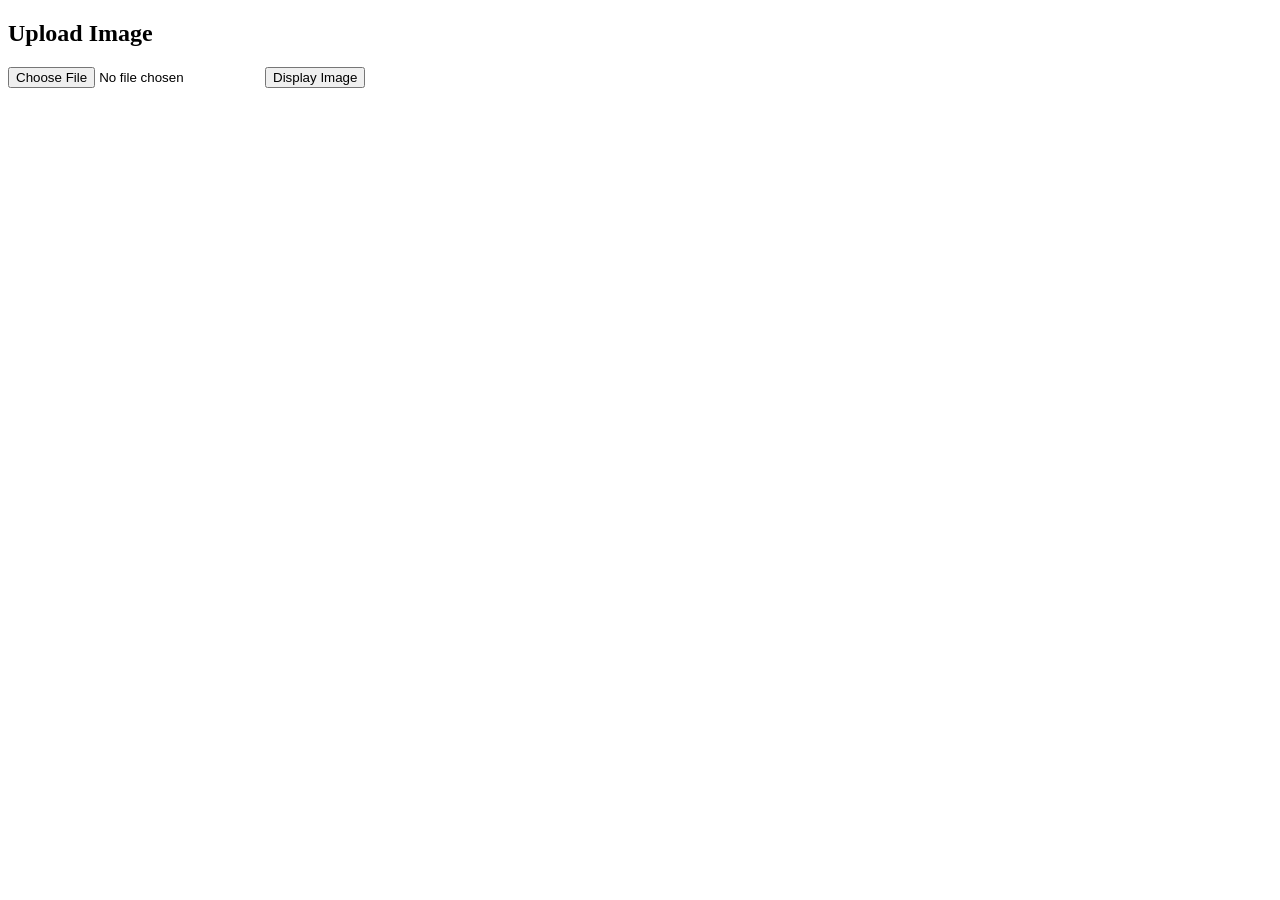
<file: Found It! Website/Experiment/index.html>
<!DOCTYPE html>
<html lang="en">
<head>
<meta charset="UTF-8">
<meta name="viewport" content="width=device-width, initial-scale=1.0">
<title>Image Upload</title>
</head>
<body>
<h2>Upload Image</h2>
<form id="imageForm">
    <input type="file" id="imageInput" accept="image/*">
    <button type="button" onclick="displayImage()">Display Image</button>
</form>
<div id="imageContainer"></div>

<script>
function displayImage() {
    const fileInput = document.getElementById('imageInput');
    const file = fileInput.files[0];
    
    if (file) {
        const reader = new FileReader();
        reader.onload = function(event) {
            const imgElement = document.createElement('img');
            imgElement.src = event.target.result;
            imgElement.style.maxWidth = '100%';
            document.getElementById('imageContainer').innerHTML = '';
            document.getElementById('imageContainer').appendChild(imgElement);
        };
        reader.readAsDataURL(file);
    } else {
        alert('Please select an image.');
    }
}
</script>
</body>
</html>
</file>
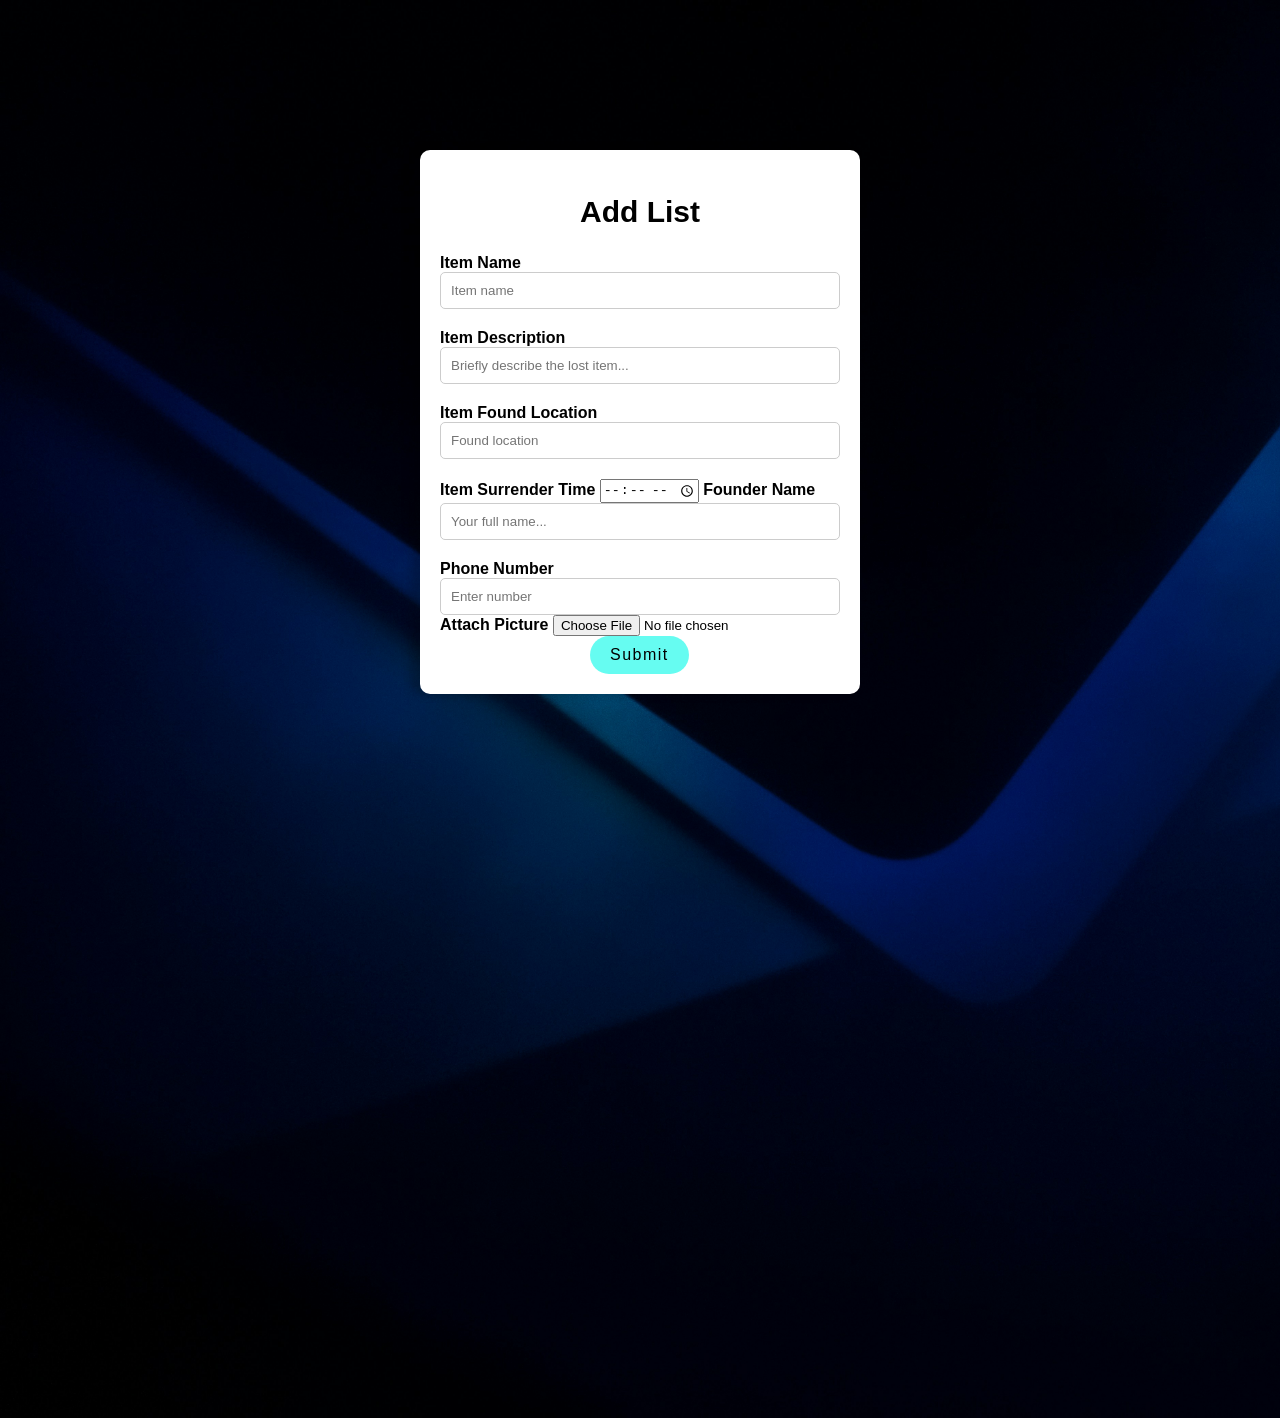
<file: Found It! Website/Experiment/Addlist.html>
<!DOCTYPE html>
<html lang="en">
<head>
  <meta charset="UTF-8">
  <meta name="viewport" content="width=device-width, initial-scale=1.0">
  <title>Add-Listing</title>
  <link rel="stylesheet" href="../CSS/AddList.css">
</head>
<body>
  <div class="Add-list-form">
    <h2>Add List</h2>
    <form action="listings.html" method="GET" enctype="multipart/form-data">
      <label for="name">Item Name</label>
      <input type="text" id="name" name="name" placeholder="Item name" required>

      <label for="item">Item Description</label>
      <input class="description-div" type="text" id="item" name="item" placeholder="Briefly describe the lost item..." required>
      
      <label for="location">Item Found Location</label>
      <input type="text" id="location" name="location" placeholder="Found location" required>
      
      <label for="time">Item Surrender Time</label>
      <input type="time" id="time" name="time" required>

      <label for="founder">Founder Name</label>
      <input type="text" id="founder" name="founder" placeholder="Your full name..." required>
     
      <label for="tel">Phone Number</label>
      <input type="tel" name="tel" id="tel" placeholder="Enter number" required>

      <label for="image">Attach Picture</label>
      <input type="file" id="image" name="image" accept="image/*"> 

      <input type="submit" value="Submit" id="submit-button">
    </form>
  </div>
</body>
</html>
</file>
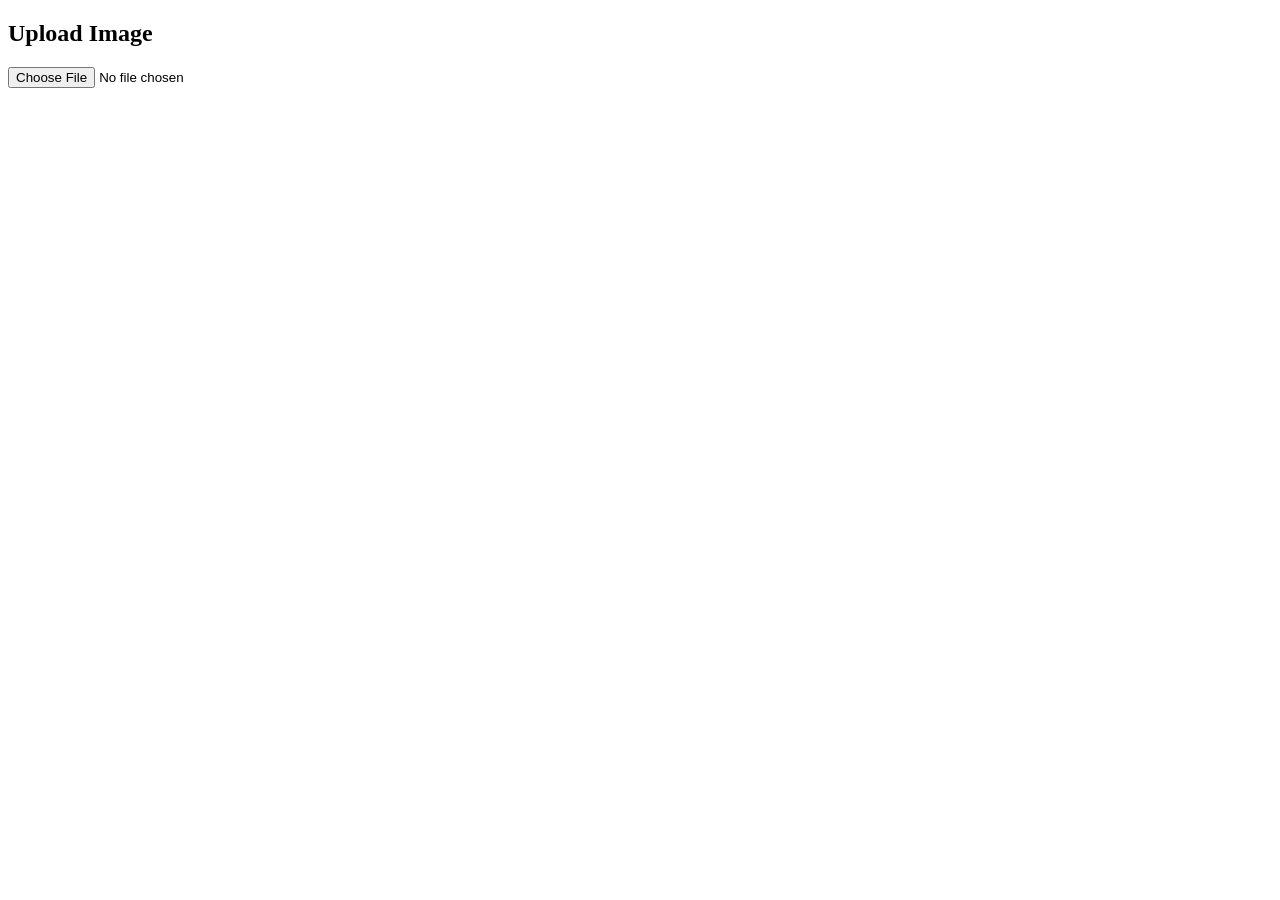
<file: Found It! Website/Experiment/new.html>
<!DOCTYPE html>
<html lang="en">
<head>
<meta charset="UTF-8">
<meta name="viewport" content="width=device-width, initial-scale=1.0">
<title>Image Upload</title>
</head>
<body>
<h2>Upload Image</h2>
<form id="imageForm">
    <input type="file" id="imageInput" accept="image/*">
</form>
<div id="imageContainer"></div>

<script>
document.getElementById('imageInput').addEventListener('change', function() {
    const fileInput = document.getElementById('imageInput');
    const file = fileInput.files[0];
    
    if (file) {
        const reader = new FileReader();
        reader.onload = function(event) {
            const imgElement = document.createElement('img');
            imgElement.src = event.target.result;
            imgElement.style.maxWidth = '100%';
            document.getElementById('imageContainer').innerHTML = '';
            document.getElementById('imageContainer').appendChild(imgElement);
        };
        reader.readAsDataURL(file);
    } else {
        alert('Please select an image.');
    }
});
</script>
</body>
</html>
</file>
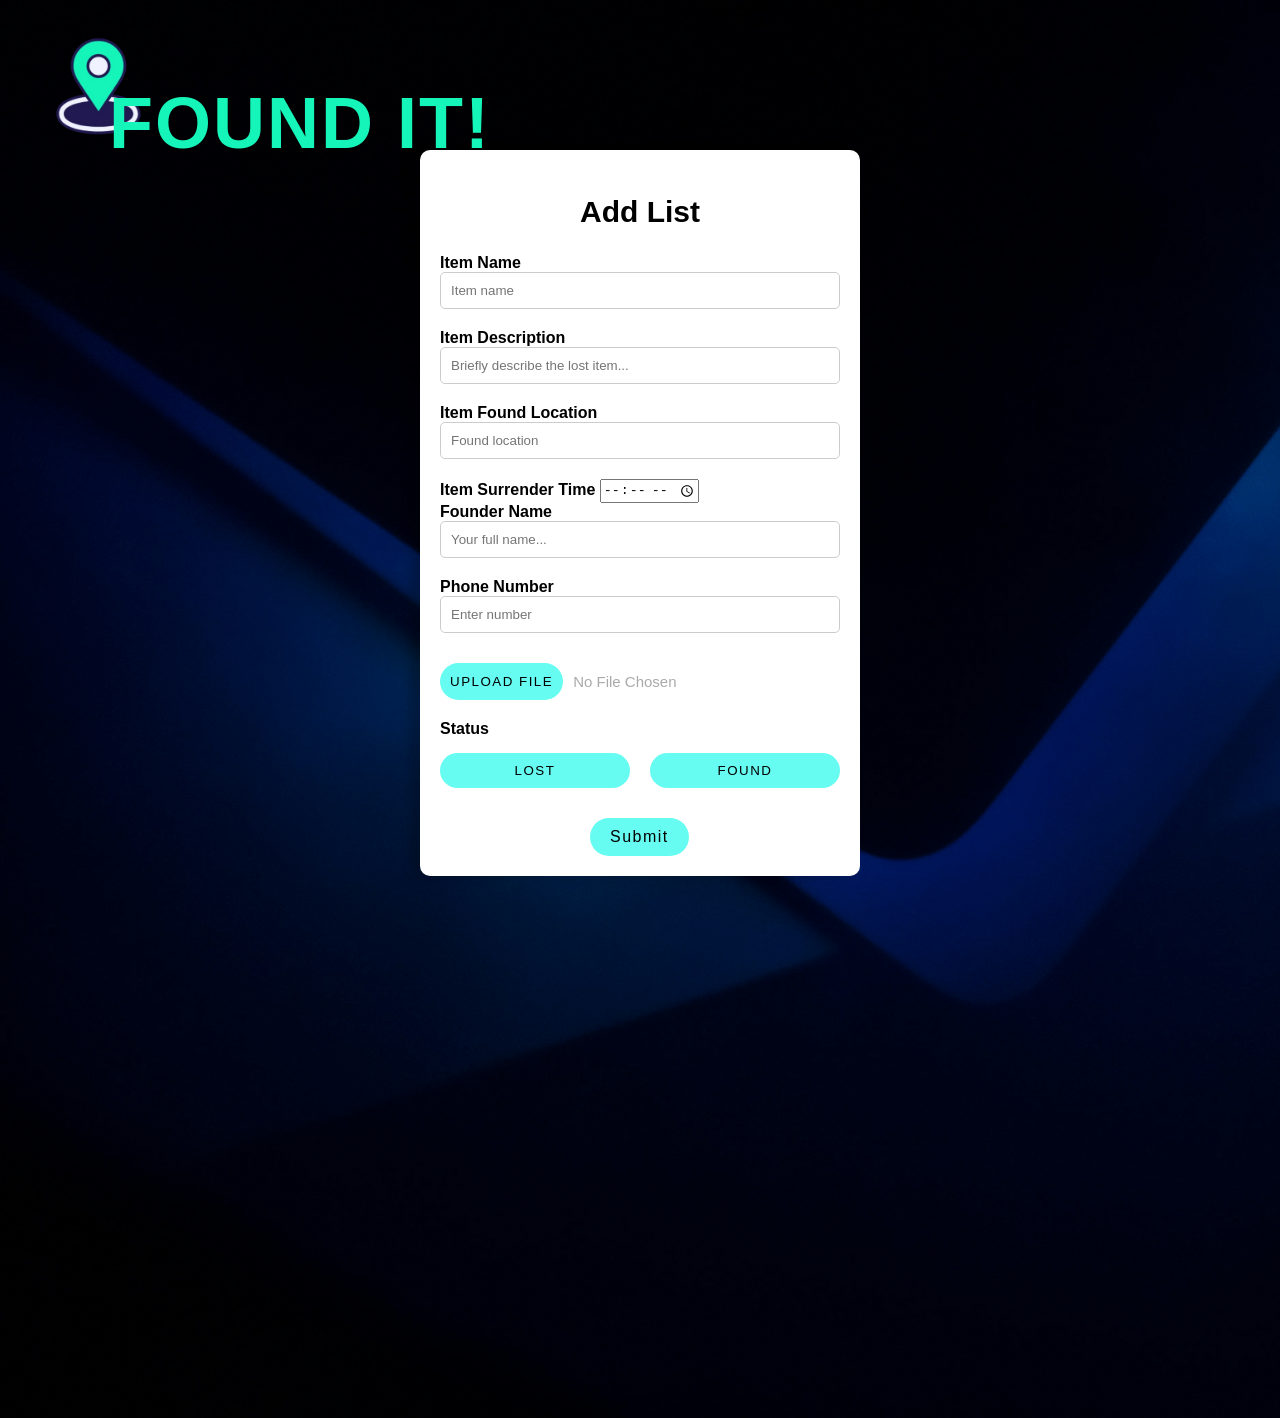
<file: Found It! Website/HTML/AddList.html>
<!DOCTYPE html>
<html lang="en">
<head>
  <meta charset="UTF-8">
  <meta name="viewport" content="width=device-width, initial-scale=1.0">
  <title>Add-Listing</title>
  <link rel="stylesheet" href="../CSS/AddList.css">
  <link rel="icon" href="../Images/Found It! Logo.png" type="image/x-icon">
  <link href="https://api.fontshare.com/v2/css?f[]=tanker@400&display=swap" rel="stylesheet">
  <link href="https://api.fontshare.com/v2/css?f[]=general-sans@600&display=swap" rel="stylesheet">
  <link href="https://api.fontshare.com/v2/css?f[]=satoshi@300&display=swap" rel="stylesheet">
</head>
<body>
  <div class="logo">
    <a href="../HTML/Homepage.html"><img src="../Images/Found It! Logo - Reimagined.png"></a>
    <h1>FOUND IT!</h1>
  </div>

  <div class="Add-list-form">
    <h2>Add List</h2>
    <form action="#">

      <label for="name">Item Name</label>
      <input type="text" id="name" name="name" placeholder="Item name" required>

      <label for="item">Item Description</label>
      <input class="description-div" type="text" id="item" name="item" placeholder="Briefly describe the lost item..." required>
      
      <label for="text">Item Found Location</label>
      <input type="text" placeholder="Found location" required>
      
      <div class="email-div">
      <label for="appt" id="appt">Item Surrender Time</label>
      <input class="input-time" type="time" id="appt" name="appt" required />
      </div>

      <label for="name">Founder Name</label>
      <input type="text" id="name" name="name" placeholder="Your full name..." required>
     
      <div class="number-div">
      <label for="tel">Phone Number</label>
      <input type="tel" name="tel" id="tel" placeholder="Enter number" required>
      </div>
     
      <div class="picture-div">
        <input type="file" id="file" hidden="hidden">
        <button type="button" id="file-button">UPLOAD FILE</button>
        <span id="custom-text">No File Chosen</span>
        </div>


          <label for="button">Status</label>
          <div class="status">
          <button class="button-lost">LOST</button>
          <button class="button-found">FOUND</button>
        </div>

        <input type="submit" value="Submit" id="submit-button">
      
    </form>
  </div>

  <script type="text/javascript">
    const fileBtn = document.getElementById("file");
    const customBtn = document.getElementById("file-button");
    const customTxt = document.getElementById("custom-text");

    customBtn.addEventListener("click", function() {
      fileBtn.click();
    })

    fileBtn.addEventListener("change", function() {
      if (fileBtn.value) {
        customTxt.innerHTML = fileBtn.value.match(/[\/\\]([\w\d\s\.\-\(\)]+)$/)[1];
      }else {
        customTxt.innerHTML = "No file chosen";
      }
    })

  </script>

</body>
</html>
</file>
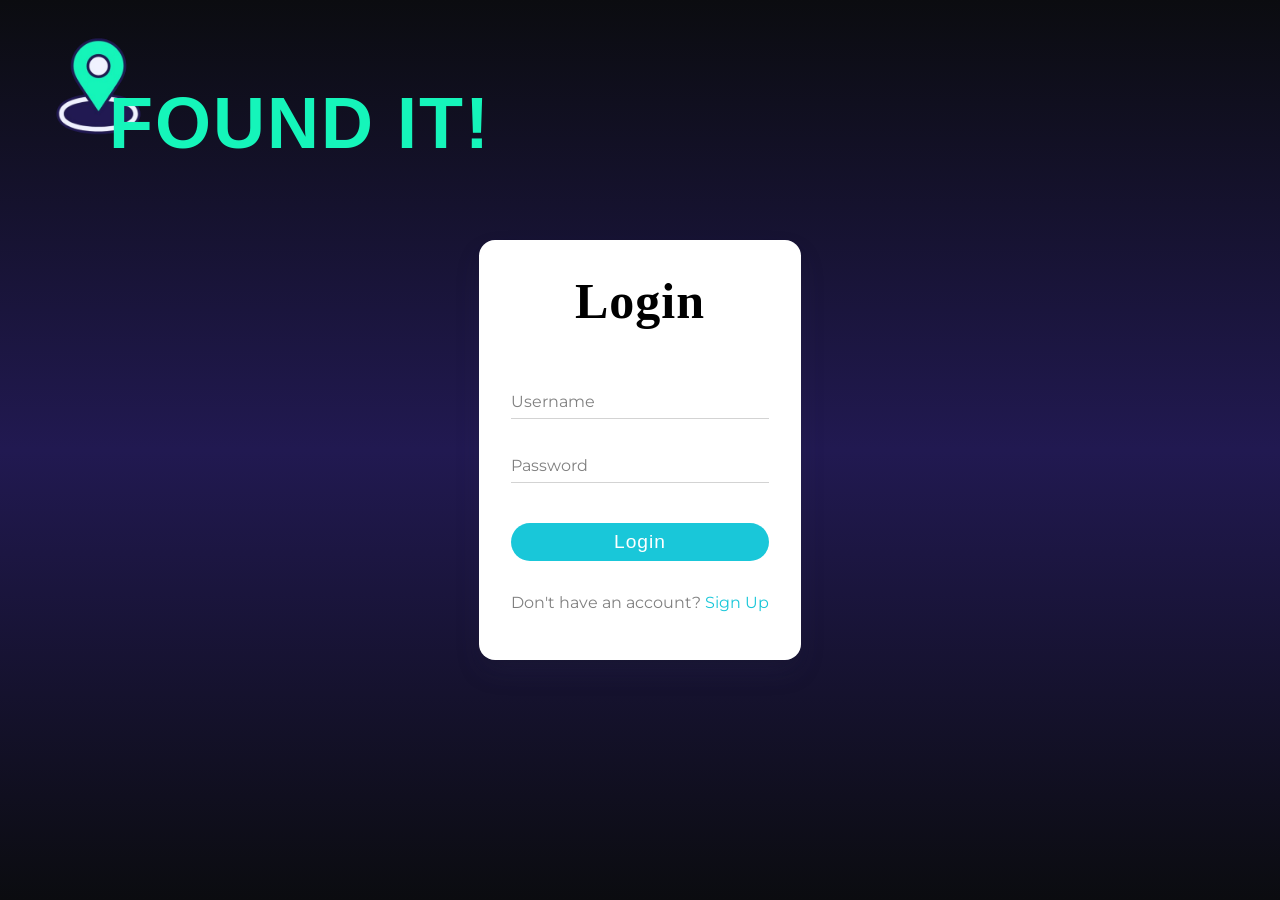
<file: Found It! Website/HTML/Login.html>
<!DOCTYPE html>
<html lang="en">

<head>
    <meta charset="UTF-8">
    <meta http-equiv="X-UA-Compatible" content="IE=edge">
    <meta name="viewport" content="width=device-width, initial-scale=1.0">
    <title>Login Page</title>
    <link rel="stylesheet" href="../CSS/Login.css">
    <link rel="icon" href="../Images/Found It! Logo.png" type="image/x-icon">
    <link href="https://api.fontshare.com/v2/css?f[]=tanker@400&display=swap" rel="stylesheet">
    <link href="https://api.fontshare.com/v2/css?f[]=erode@1&display=swap" rel="stylesheet">
    <link href="https://api.fontshare.com/v2/css?f[]=general-sans@600&display=swap" rel="stylesheet">
    <link href="https://api.fontshare.com/v2/css?f[]=satoshi@1&display=swap" rel="stylesheet">
  
  <script type="text/javascript">
    function preventBack(){
        window.history.forward()};
        setTimeout("preventBack()",0);
        window.onunload=function(){null;}
</script>

</head>

<body>
    <div class="logo">
        <a href="../HTML/Homepage.html"><img src="../Images/Found It! Logo - Reimagined.png"></a>
        <h2>FOUND IT!</h2>
      </div>

    <div class="login-container">
        <form action="../PHP/Login.php" method="POST">
            
            <h1>Login</h1>
            <div class="form-row">
                <input type="text" id="userInput" class="form-input" placeholder="Username" name="Username" required>
                <label for="userInput" class="form-label">Username</label>
            </div>

            <div class="form-row">
                <input type="password" id="passwordInput" class="form-input" placeholder="password" name="Password" required>
                <label for="passwordInput" class="form-label">Password</label>
            </div>

            
            <button type="submit" class="submit-botton">Login</button>
            
        </form>
        <p class="sign-up-text">Don't have an account? <a href="Register.html " target="_self"> Sign Up</a></p>
    </div>
</body>

</html>
</file>
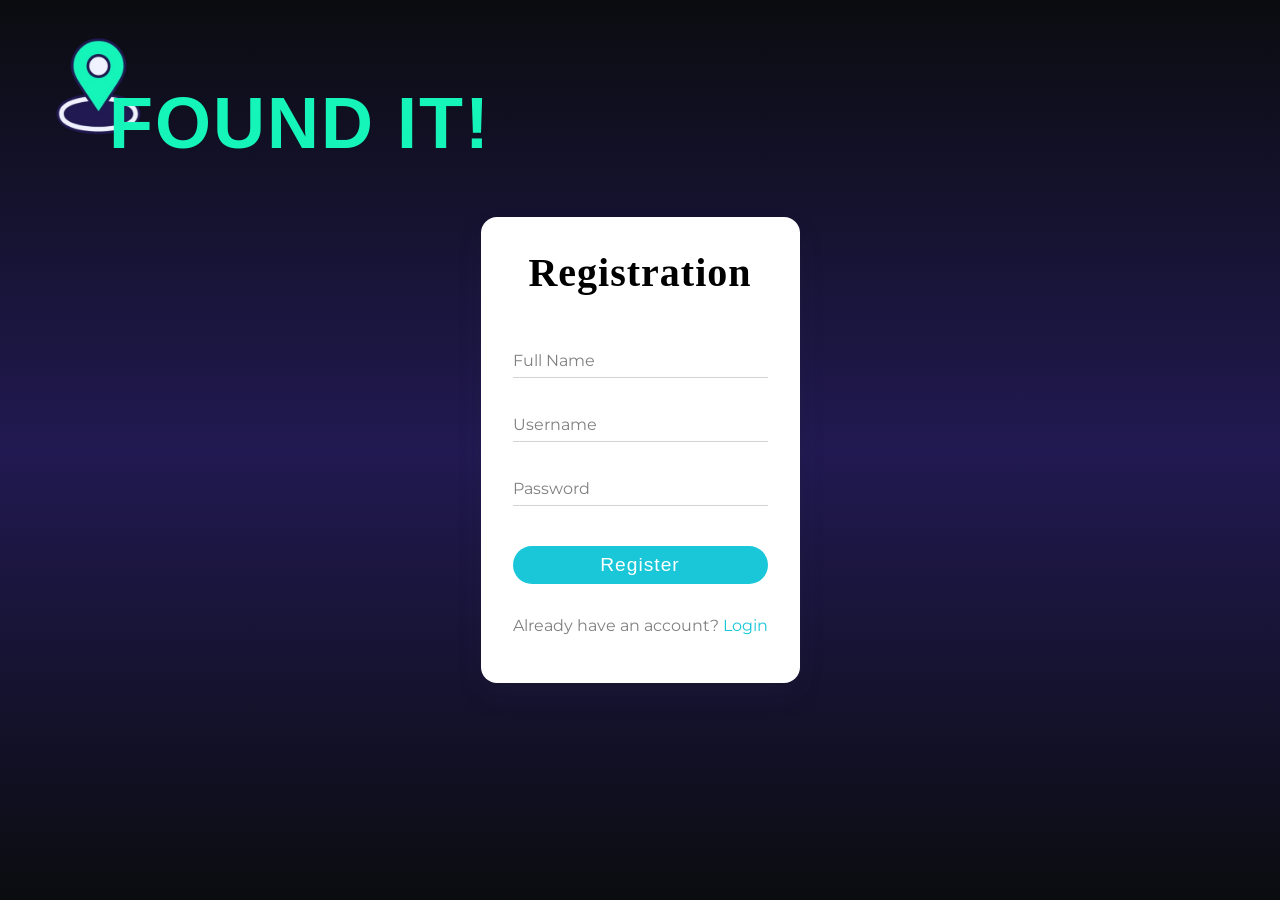
<file: Found It! Website/HTML/Register.html>
<!DOCTYPE html>
<html lang="en">
<head>
    <meta charset="UTF-8">
    <meta name="viewport" content="width=device-width, initial-scale=1.0">
    <link rel="stylesheet" href="../CSS/Register.css">
    <link rel="icon" href="../Images/Found It! Logo.png" type="image/x-icon">
    <link href="https://api.fontshare.com/v2/css?f[]=tanker@400&display=swap" rel="stylesheet">
    <link href="https://api.fontshare.com/v2/css?f[]=erode@1&display=swap" rel="stylesheet">
    <link href="https://api.fontshare.com/v2/css?f[]=general-sans@600&display=swap" rel="stylesheet">
  <link href="https://api.fontshare.com/v2/css?f[]=satoshi@1&display=swap" rel="stylesheet">
    <title>Register Page</title>
</head>
<body>
    <div class="logo">
        <a href="../HTML/Homepage.html"><img src="../Images/Found It! Logo - Reimagined.png"></a>
        <h2>FOUND IT!</h2>
      </div>
    <div class="register-container">
       
        <form action="../PHP/Connection.php" method="POST">

            <h1>Registration</h1>

            <div class="form-row">
                <input type="text" id="nameInput" class="form-input" placeholder="Fullname" name="Fullname" required>
                <label for="name-Input" class="form-label">Full Name</label>
            </div>

            <div class="form-row">
                <input type="text" id="userInput" class="form-input" placeholder="Username" name="Username" required>
                <label for="userInput" class="form-label">Username</label>
            </div>

            <div class="form-row">
                <input type="password" id="passwordInput" class="form-input" placeholder="Password" name="Password" required>
                <label for="passwordInput" class="form-label">Password</label>
            </div>
            
            <button type="submit" class="submit-botton">Register</button>
        
        </form>
        
        <p class="login-text">Already have an account? <a href="Login.html" target="_self">Login</a></p>
    
    </div>
</body>
</html>
</file>
<file: Found It! Website/CSS/AddList.css>
@import url('https://fonts.googleapis.com/css2?family=Montserrat&display=swap');

body {
  background-color: black;
  margin-top: 0;
  background-image: url(../Images/Dark\ Blue\ Triangle.jpg);
  background-size: cover;
  background-repeat: no-repeat;
  height: 140vh;
}

.logo {
  position: absolute;
  top: -1.06%;
  left: 1.1%; 
  z-index: 1000;
}
.logo img {
  margin-top: -8.5px;
  margin-left: -19px;
  width: 23vh; 
  height: 23vh; 
  display: block;
}

h1 {
  font-family: 'Tanker', sans-serif;
  color: #15F5BA;
  font-size: 8vh;
  letter-spacing: 2px;
  margin: -107px 0 0 95px;
}

.Add-list-form {
  font-family: 'General Sans', sans-serif;
  max-width: 400px;
  margin: 150px auto;
  background-color: white;
  padding: 20px;
  border-radius: 10px;
  box-shadow: -10px 0px 10px rgba(0, 0, 0, 0.2);
}

h2 {
  font-family: 'General Sans', sans-serif;
  text-align: center;
  color: black;
  font-size: 30px;
}

label {
  font-weight: bold;
  color: black;
}

#item {
  width: 100%;
}

input[type="text"] {
  width: 25%;
  padding: 10px;
  margin-bottom: 20px;
  border: 1px solid #ccc;
  border-radius: 4px;
  box-sizing: border-box;
}

input[type="submit"] {
  background-color: #66FCF1;
  color: black;
  padding: 10px 20px;
  border: none;
  border-radius: 2rem;
  cursor: pointer;
  font-size: 16px;
  margin-left: 150px;
  margin-top: 20px;
  letter-spacing: 1.5px;
  display: block;
}
input[type="submit"]:hover {
  background-color: #0ed8ee;
}

.number-div {
  margin-bottom: 20px;
}

.picture-div {
  display: flex;
  justify-content: left;
  width: 100%;
}

input[type="text"] {
  width: 100%;
  box-sizing: border-box;
  padding: 10px;
  border-radius: 5px;
  border: 1px solid #ccc;
}

input[type="email"] {
  width: 100%;
  box-sizing: border-box;
  padding: 10px;
  border-radius: 5px;
  border: 1px solid #ccc;
}

input[type="tel"] {
  width: 100%;
  box-sizing: border-box;
  padding: 10px;
  border-radius: 5px;
  border: 1px solid #ccc;
}

#file-button {
  font-family: 'General Sans', sans-serif;
  padding: 10px;
  color: black;
  background-color: #66FCF1;
  border: none;
  border-radius: 2rem;
  cursor: pointer;
  letter-spacing: 1.5px;
  margin-top: 10px;
  margin-bottom: 20px;
}

#file-button:hover{
  background-color: #0ed8ee;
}

#custom-text {
  margin-left: 10px;
  color: #aaa;
  display: flex;
  justify-content: center;
  align-items: center;
  font-size: 15px;
  margin-top: 20px;
  margin-bottom: 30px;
}

.status {
  display: flex;
  justify-content: space-between;
}

.button-lost {
  font-family: 'General Sans', sans-serif;
  padding: 10px;
  color: black;
  background-color: #66FCF1;
  border: none;
  border-radius: 2rem;
  cursor: pointer;
  letter-spacing: 1.5px;
  margin-top: 15px;
  margin-bottom: 30px;
  width: 190px;
}

.button-found {
  font-family: 'General Sans', sans-serif;
  padding: 10px;
  color: black;
  background-color: #66FCF1;
  border: none;
  border-radius: 2rem;
  cursor: pointer;
  letter-spacing: 1.5px;
  margin-top: 15px;
  margin-bottom: 30px;
  width: 190px;
}

.button-lost:hover {
  background-color:  #0ed8ee;
}

.button-lost:active {
  background-color: #f0e7e7;
}

.button-found:hover {
  background-color: #0ed8ee;
}

.button-found:active {
  background-color: #f0e7e7;
}

#submit-button {
  font-family: 'General Sans', sans-serif;
  margin-top: 0;
}

@media (max-width: 780px) {
  body {
    height: 100vh;
  }

  .Add-list-form {
    width: 200px;
  }

  input[type="submit"] {
    margin-left: 50px;
  }
}
</file>
<file: Found It! Website/CSS/Login.css>
@import url('https://fonts.googleapis.com/css2?family=Montserrat&display=swap');

html, body {
    height: 100%;
    margin: 0;
    padding: 0;
}

body {
    display: flex;
    justify-content: center;
    align-items: center;
    font-family: 'Montserrat', sans-serif;
    background-image: linear-gradient(#0B0C10, #211951,#0B0C10);
    background-size: 100%;
    background-repeat: no-repeat;
    background-size: cover;
    
}
.login-container {
    box-shadow: rgba(50, 50, 93, 0.25) 0px 13px 27px -5px, rgba(0, 0, 0, 0.3) 0px 8px 16px -8px;
    padding: 2rem;
    text-align: center;
    border-radius: 1rem;
    background: white;
}

h1{
    font-family: 'Erode', serif;
    font-size: 50px;
    letter-spacing: 1px;
    margin-top: 0;
}

.form-row {
    position: relative;
    margin-bottom: 0.5rem;
}

.form-input {
    box-sizing: border-box;
    padding:2rem 1rem 0.5rem 0.5rem;
    border: 0;
    border-bottom: 1px solid lightgrey;
    width: 100%;
}

.form-input::placeholder {
    color: transparent;
    display: none;
}

.form-input:focus {
    outline: none;
    border-bottom: 2px solid #19c7d9;
}

.form-label {
    position: absolute;
    color: gray;
    bottom: 0.5rem;
    left: 0;
    transition: opacity .1s ease-in-out, transform .1s ease-in-out;
}

.form-input:focus~.form-label, .form-input:not(:placeholder-shown)~.form-label {
    opacity: .65;
    transform: scale(.85) translateY(-1.3rem);
}

.submit-botton {
    font-family: 'Satoshi', sans-serif;
    letter-spacing: 1px;
    margin-top: 2rem;
    width: 100%;
    font-size: 1.2rem;
    border-radius: 2rem;
    padding: 0.5rem 2rem;
    background: #19c7d9;
    color: white;
    border: 0;
}

.submit-botton:hover {
    cursor: pointer;
    background: #0ed8ee;
    text-decoration: none;
}

.sign-up-text{
    color: gray;
    display: block;
    margin-top: 2rem;
}

.sign-up-text >a{
    text-decoration: none;
    color: #19c7d9;
}

.logo {
    position: absolute;
    top: -1.06%;
    left: 1.1%; 
    z-index: 1000;
}
.logo img {
    margin-top: -8.5px;
    margin-left: -19px;
    width: 23vh; 
    height: 23vh; 
    display: block;
}

h2 {
    font-family: 'Tanker', sans-serif;
    color: #15F5BA;
    font-size: 8vh;
    letter-spacing: 2px;
    margin: -107px 0 0 95px;
  }
</file>
<file: Found It! Website/CSS/Register.css>
@import url('https://fonts.googleapis.com/css2?family=Montserrat&display=swap');

html, body {
    height: 100%;
    margin: 0;
    padding: 0;
}

body {
    display: flex;
    justify-content: center;
    align-items: center;
    font-family: 'Montserrat', sans-serif;
    background-image: linear-gradient(#0B0C10, #211951,#0B0C10);
    background-size: 100%;
    background-repeat: no-repeat;
    background-size: cover;
    
}
.register-container {
    box-shadow: rgba(50, 50, 93, 0.25) 0px 13px 27px -5px, rgba(0, 0, 0, 0.3) 0px 8px 16px -8px;
    padding: 2rem;
    text-align: center;
    border-radius: 1rem;
    background: white;
}

h1{
    font-family: 'Erode', serif;
    font-size: 40px;
    letter-spacing: 1px;
    margin-top: 0;
}

.form-row {
    position: relative;
    margin-bottom: 0.5rem;
}

.form-input {
    box-sizing: border-box;
    padding:2rem 1rem 0.5rem 0.5rem;
    border: 0;
    border-bottom: 1px solid lightgrey;
    width: 100%;
}

.form-input::placeholder {
    color: transparent;
    display: none;
}

.form-input:focus {
    outline: none;
    border-bottom: 2px solid #19c7d9;
}

.form-label {
    position: absolute;
    color: gray;
    bottom: 0.5rem;
    left: 0;
    transition: opacity .1s ease-in-out, transform .1s ease-in-out;
}

.form-input:focus~.form-label, .form-input:not(:placeholder-shown)~.form-label {
    opacity: .65;
    transform: scale(.85) translateY(-1.3rem);
}

.submit-botton {
    font-family: 'Satoshi', sans-serif;
    letter-spacing: 1px;
    margin-top: 2rem;
    width: 100%;
    font-size: 1.2rem;
    border-radius: 2rem;
    padding: 0.5rem 2rem;
    background: #19c7d9;
    color: white;
    border: 0;
}

.submit-botton:hover {
    cursor: pointer;
    background: #0ed8ee;
    text-decoration: none;
}

.login-text{
    color: gray;
    display: block;
    margin-top: 2rem;
}

.login-text >a{
    text-decoration: none;
    color: #19c7d9;
}

.logo {
    position: absolute;
    top: -1.06%;
    left: 1.1%; 
    z-index: 1000;
}

.logo img {
    margin-top: -8.5px;
    margin-left: -19px;
    width: 23vh; 
    height: 23vh; 
    display: block;
}

h2 {
    font-family: 'Tanker', sans-serif;
    color: #15F5BA;
    font-size: 8vh;
    letter-spacing: 2px;
    margin: -107px 0 0 95px;
  }
</file>
